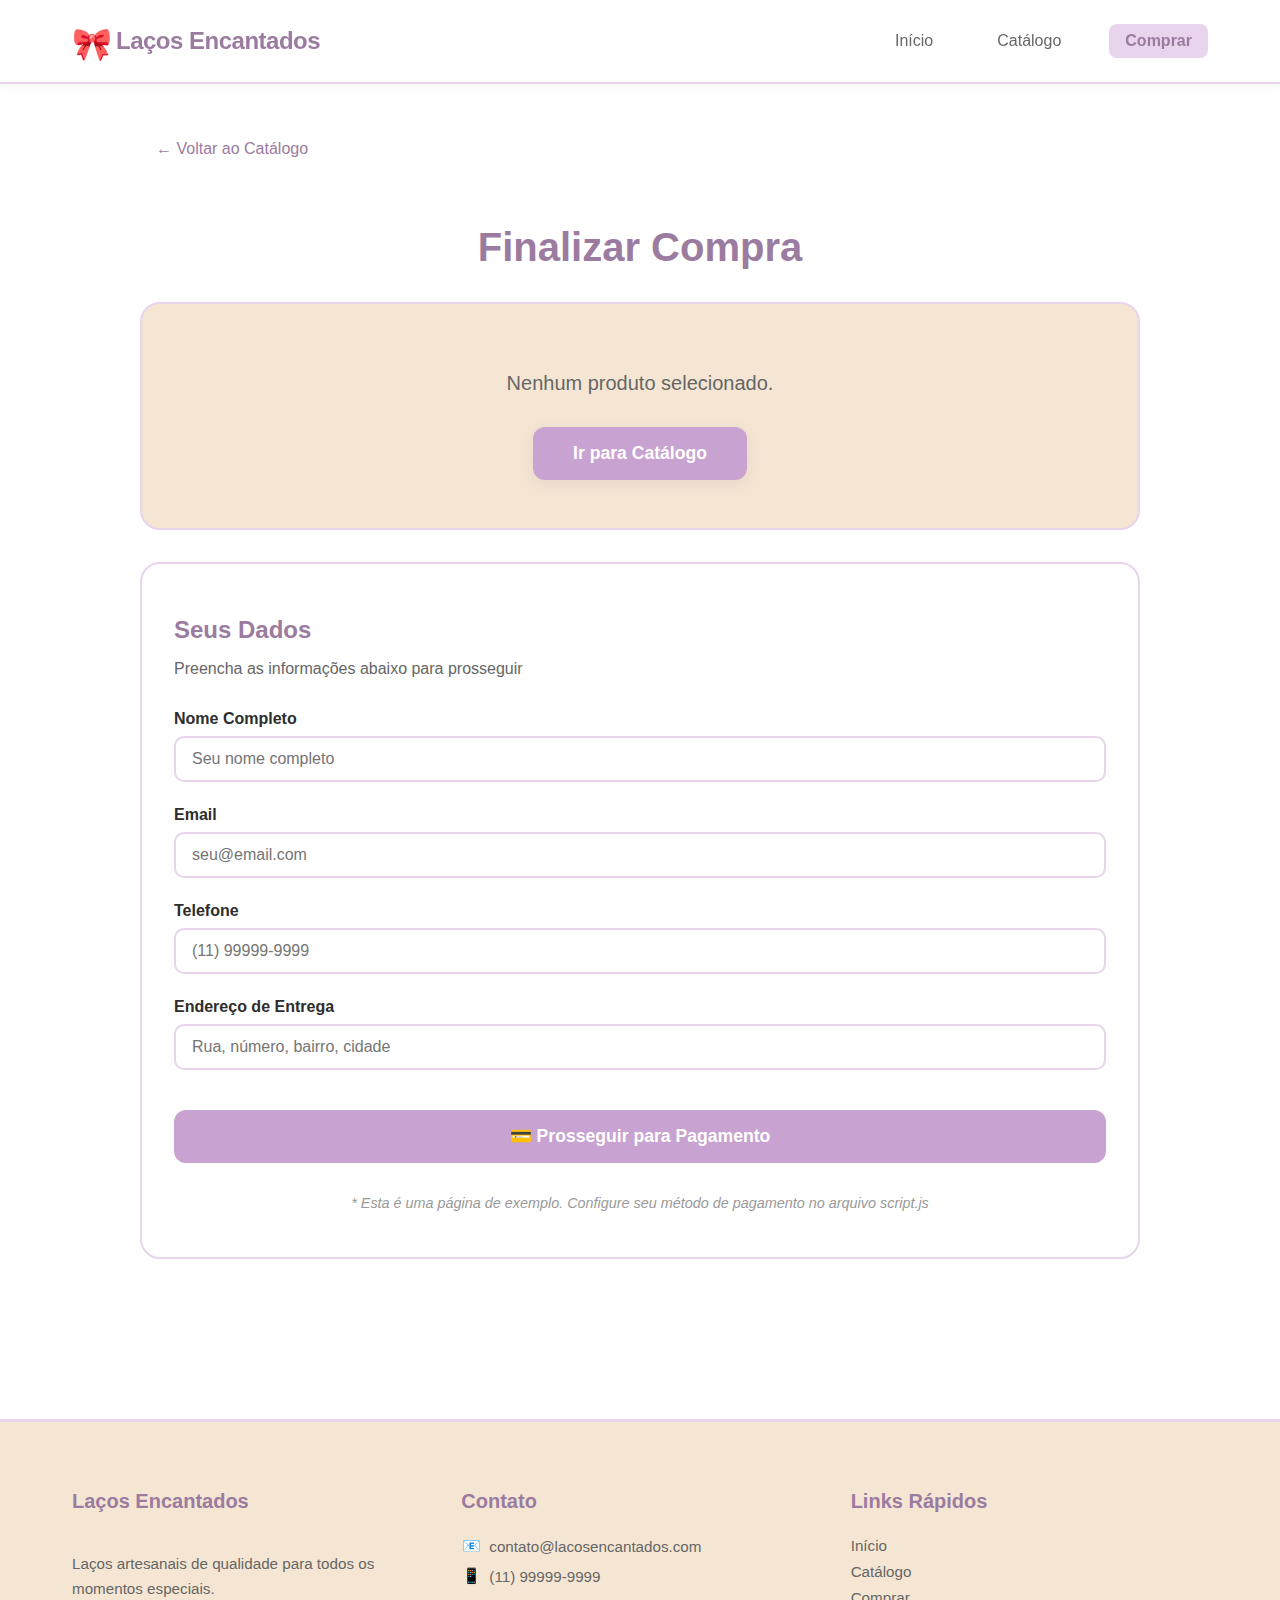
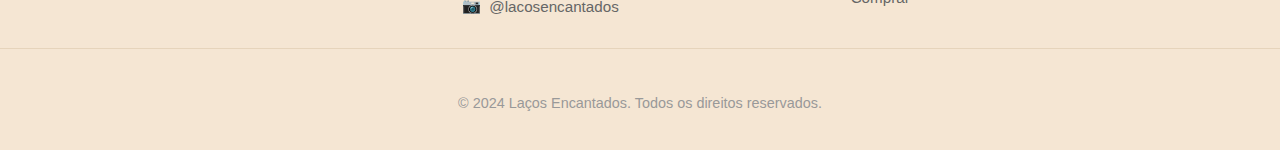
<file: purchase.html>
<!DOCTYPE html>
<html lang="pt-BR">
<head>
    <meta charset="UTF-8">
    <meta name="viewport" content="width=device-width, initial-scale=1.0">
    <title>Finalizar Compra - Laços Encantados</title>
    <link rel="stylesheet" href="styles.css">
</head>
<body>
    <!-- CABEÇALHO -->
    <header class="header-container">
        <div class="header-content">
            <!-- Logo -->
            <a href="index.html" class="logo-link">
                <span class="logo-icon">🎀</span>
                <span class="logo-text">Laços Encantados</span>
            </a>

            <!-- Menu de Navegação -->
            <nav class="nav-menu">
                <a href="index.html" class="nav-link">Início</a>
                <a href="catalog.html" class="nav-link">Catálogo</a>
                <a href="purchase.html" class="nav-link active">Comprar</a>
            </nav>
        </div>
    </header>

    <!-- SEÇÃO DE COMPRA -->
    <section class="purchase-section">
        <div class="purchase-container">
            <!-- Botão Voltar -->
            <a href="catalog.html" class="back-button">
                ← Voltar ao Catálogo
            </a>

            <h1 class="purchase-title">Finalizar Compra</h1>

            <div class="purchase-content">
                <!-- Card: Resumo do Produto -->
                <div class="product-summary-card" id="productSummary">
                    <!-- Será preenchido via JavaScript se houver produto -->
                    <div class="no-product-message">
                        <p>Nenhum produto selecionado.</p>
                        <a href="catalog.html" class="cta-button">Ir para Catálogo</a>
                    </div>
                </div>

                <!-- Card: Formulário -->
                <div class="form-card">
                    <div class="form-content">
                        <h2 class="form-title">Seus Dados</h2>
                        <p class="form-subtitle">Preencha as informações abaixo para prosseguir</p>

                        <form id="purchaseForm" class="purchase-form" onsubmit="handlePurchaseSubmit(event)">
                            <!-- Campo: Nome Completo -->
                            <div class="form-field">
                                <label for="name">Nome Completo</label>
                                <input 
                                    type="text" 
                                    id="name" 
                                    name="name" 
                                    placeholder="Seu nome completo"
                                    required
                                >
                            </div>

                            <!-- Campo: Email -->
                            <div class="form-field">
                                <label for="email">Email</label>
                                <input 
                                    type="email" 
                                    id="email" 
                                    name="email" 
                                    placeholder="seu@email.com"
                                    required
                                >
                            </div>

                            <!-- Campo: Telefone -->
                            <div class="form-field">
                                <label for="phone">Telefone</label>
                                <input 
                                    type="tel" 
                                    id="phone" 
                                    name="phone" 
                                    placeholder="(11) 99999-9999"
                                    required
                                >
                            </div>

                            <!-- Campo: Endereço -->
                            <div class="form-field">
                                <label for="address">Endereço de Entrega</label>
                                <input 
                                    type="text" 
                                    id="address" 
                                    name="address" 
                                    placeholder="Rua, número, bairro, cidade"
                                    required
                                >
                            </div>

                            <!-- ÁREA PARA SEU LINK DE PAGAMENTO -->
                            <!-- 
                                INSTRUÇÕES:
                                1. Edite a função handlePurchaseSubmit() no arquivo script.js
                                2. Adicione seu link de pagamento lá
                                3. Exemplo: window.location.href = 'SEU_LINK_AQUI';
                            -->
                            <button type="submit" class="submit-button">
                                💳 Prosseguir para Pagamento
                            </button>

                            <p class="form-note">
                                * Esta é uma página de exemplo. Configure seu método de pagamento no arquivo script.js
                            </p>
                        </form>
                    </div>
                </div>
            </div>
        </div>
    </section>

    <!-- RODAPÉ -->
    <footer class="footer-container">
        <div class="footer-content">
            <!-- Coluna 1: Sobre -->
            <div class="footer-column">
                <h3 class="footer-title">Laços Encantados</h3>
                <p class="footer-text">Laços artesanais de qualidade para todos os momentos especiais.</p>
            </div>

            <!-- Coluna 2: Contato -->
            <div class="footer-column">
                <h3 class="footer-title">Contato</h3>
                <div class="footer-contact">
                    <div class="contact-item">
                        <span>📧</span>
                        <span>contato@lacosencantados.com</span>
                    </div>
                    <div class="contact-item">
                        <span>📱</span>
                        <span>(11) 99999-9999</span>
                    </div>
                    <div class="contact-item">
                        <span>📷</span>
                        <span>@lacosencantados</span>
                    </div>
                </div>
            </div>

            <!-- Coluna 3: Links Rápidos -->
            <div class="footer-column">
                <h3 class="footer-title">Links Rápidos</h3>
                <ul class="footer-links">
                    <li><a href="index.html">Início</a></li>
                    <li><a href="catalog.html">Catálogo</a></li>
                    <li><a href="purchase.html">Comprar</a></li>
                </ul>
            </div>
        </div>

        <!-- Copyright -->
        <div class="footer-bottom">
            <p>&copy; 2024 Laços Encantados. Todos os direitos reservados.</p>
        </div>
    </footer>

    <!-- Scripts -->
    <script src="data.js"></script>
    <script src="script.js"></script>
    <script>
        // Inicializar página de compra
        initPurchasePage();
    </script>
</body>
</html>
</file>
<file: styles.css>
/**
 * ESTILOS GLOBAIS DO APLICATIVO
 * 
 * Cores principais:
 * - Branco: #ffffff (fundo principal)
 * - Lilás: #c8a2d0 (acentos e interações)
 * - Bege: #f5e6d3 (secundário, cards)
 * - Lilás escuro: #9b7ba0 (hover, textos)
 */

/* ============================================
   VARIÁVEIS DE COR
   ============================================ */
:root {
  --color-white: #ffffff;
  --color-lilac: #c8a2d0;
  --color-lilac-dark: #9b7ba0;
  --color-lilac-light: #e8d4ed;
  --color-beige: #f5e6d3;
  --color-beige-dark: #e6d4bb;
  --color-text-primary: #2d2d2d;
  --color-text-secondary: #666666;
  --color-text-light: #999999;
  
  --shadow-sm: 0 2px 8px rgba(155, 123, 160, 0.1);
  --shadow-md: 0 4px 16px rgba(155, 123, 160, 0.15);
  --shadow-lg: 0 8px 24px rgba(155, 123, 160, 0.2);
  
  --transition-smooth: all 0.3s ease;
}

/* ============================================
   RESET E BASE
   ============================================ */
* {
  box-sizing: border-box;
}

.App {
  min-height: 100vh;
  background-color: var(--color-white);
}

/* ============================================
   HEADER (CABEÇALHO)
   ============================================ */
.header-container {
  background-color: var(--color-white);
  border-bottom: 2px solid var(--color-lilac-light);
  padding: 1.5rem 0;
  position: sticky;
  top: 0;
  z-index: 100;
  box-shadow: var(--shadow-sm);
}

.header-content {
  max-width: 1200px;
  margin: 0 auto;
  padding: 0 2rem;
  display: flex;
  justify-content: space-between;
  align-items: center;
}

.logo-link {
  display: flex;
  align-items: center;
  gap: 0.75rem;
  text-decoration: none;
  transition: var(--transition-smooth);
}

.logo-link:hover {
  transform: scale(1.05);
}

.logo-icon {
  color: var(--color-lilac);
  width: 32px;
  height: 32px;
}

.logo-text {
  font-size: 1.5rem;
  font-weight: 700;
  color: var(--color-lilac-dark);
  letter-spacing: -0.5px;
}

.nav-menu {
  display: flex;
  gap: 2rem;
  align-items: center;
}

.nav-link {
  text-decoration: none;
  color: var(--color-text-secondary);
  font-weight: 500;
  font-size: 1rem;
  padding: 0.5rem 1rem;
  border-radius: 8px;
  transition: var(--transition-smooth);
  position: relative;
}

.nav-link:hover {
  color: var(--color-lilac-dark);
  background-color: var(--color-lilac-light);
}

.nav-link.active {
  color: var(--color-lilac-dark);
  background-color: var(--color-lilac-light);
  font-weight: 600;
}

/* ============================================
   FOOTER (RODAPÉ)
   ============================================ */
.footer-container {
  background-color: var(--color-beige);
  padding: 3rem 0 1.5rem;
  margin-top: 5rem;
  border-top: 3px solid var(--color-lilac-light);
}

.footer-content {
  max-width: 1200px;
  margin: 0 auto;
  padding: 0 2rem;
  display: grid;
  grid-template-columns: repeat(auto-fit, minmax(250px, 1fr));
  gap: 2rem;
  margin-bottom: 2rem;
}

.footer-column {
  display: flex;
  flex-direction: column;
  gap: 1rem;
}

.footer-title {
  font-size: 1.25rem;
  font-weight: 700;
  color: var(--color-lilac-dark);
  margin-bottom: 0.5rem;
}

.footer-text {
  color: var(--color-text-secondary);
  line-height: 1.6;
  font-size: 0.95rem;
}

.footer-contact {
  display: flex;
  flex-direction: column;
  gap: 0.75rem;
}

.contact-item {
  display: flex;
  align-items: center;
  gap: 0.5rem;
  color: var(--color-text-secondary);
  font-size: 0.95rem;
}

.contact-item svg {
  color: var(--color-lilac);
}

.footer-links {
  list-style: none;
  padding: 0;
  margin: 0;
  display: flex;
  flex-direction: column;
  gap: 0.5rem;
}

.footer-links a {
  color: var(--color-text-secondary);
  text-decoration: none;
  transition: var(--transition-smooth);
  font-size: 0.95rem;
}

.footer-links a:hover {
  color: var(--color-lilac-dark);
  padding-left: 0.5rem;
}

.footer-bottom {
  text-align: center;
  padding-top: 2rem;
  border-top: 1px solid var(--color-beige-dark);
  color: var(--color-text-light);
  font-size: 0.9rem;
}

/* ============================================
   LAYOUT GERAL DE PÁGINAS
   ============================================ */
.page-container {
  min-height: 100vh;
  display: flex;
  flex-direction: column;
}

/* ============================================
   HOME: SEÇÃO HERO
   ============================================ */
.hero-section {
  background: linear-gradient(135deg, var(--color-white) 0%, var(--color-lilac-light) 100%);
  padding: 5rem 2rem;
  text-align: center;
}

.hero-content {
  max-width: 1200px;
  margin: 0 auto;
}

.hero-title {
  font-size: 3.5rem;
  font-weight: 800;
  color: var(--color-lilac-dark);
  margin-bottom: 1rem;
  letter-spacing: -1px;
}

.hero-subtitle {
  font-size: 1.5rem;
  color: var(--color-text-secondary);
  margin-bottom: 3rem;
  font-weight: 300;
}

.carousel-wrapper {
  max-width: 900px;
  margin: 0 auto;
  position: relative;
}

.carousel-container {
  border-radius: 24px;
  overflow: hidden;
  box-shadow: var(--shadow-lg);
}

.carousel-slide {
  position: relative;
  width: 100%;
  height: 500px;
}

.carousel-image {
  width: 100%;
  height: 100%;
  object-fit: cover;
}

.carousel-overlay {
  position: absolute;
  bottom: 0;
  left: 0;
  right: 0;
  background: linear-gradient(to top, rgba(0,0,0,0.7), transparent);
  padding: 2rem;
  display: flex;
  justify-content: center;
  align-items: flex-end;
}

.carousel-badge {
  background-color: var(--color-lilac);
  color: white;
  padding: 0.75rem 1.5rem;
  border-radius: 50px;
  font-weight: 600;
  display: flex;
  align-items: center;
  gap: 0.5rem;
  box-shadow: var(--shadow-md);
}

.carousel-nav {
  background-color: var(--color-white);
  color: var(--color-lilac-dark);
  border: 2px solid var(--color-lilac-light);
  transition: var(--transition-smooth);
}

.carousel-nav:hover {
  background-color: var(--color-lilac);
  color: white;
  border-color: var(--color-lilac);
}

/* ============================================
   HOME: SEÇÃO SOBRE
   ============================================ */
.about-section {
  padding: 5rem 2rem;
  background-color: var(--color-beige);
}

.about-content {
  max-width: 800px;
  margin: 0 auto;
  text-align: center;
}

.about-icon {
  margin-bottom: 2rem;
  display: flex;
  justify-content: center;
}

.icon-heart {
  color: var(--color-lilac);
  animation: heartbeat 2s ease-in-out infinite;
}

@keyframes heartbeat {
  0%, 100% { transform: scale(1); }
  50% { transform: scale(1.1); }
}

.about-title {
  font-size: 2.5rem;
  font-weight: 700;
  color: var(--color-lilac-dark);
  margin-bottom: 1.5rem;
}

.about-text {
  font-size: 1.15rem;
  line-height: 1.8;
  color: var(--color-text-secondary);
}

/* ============================================
   HOME: SEÇÃO CALL-TO-ACTION
   ============================================ */
.cta-section {
  padding: 5rem 2rem;
  background-color: var(--color-white);
}

.cta-content {
  max-width: 700px;
  margin: 0 auto;
  text-align: center;
  background-color: var(--color-lilac-light);
  padding: 4rem 3rem;
  border-radius: 24px;
  box-shadow: var(--shadow-lg);
}

.cta-title {
  font-size: 2.5rem;
  font-weight: 700;
  color: var(--color-lilac-dark);
  margin-bottom: 1rem;
}

.cta-text {
  font-size: 1.25rem;
  color: var(--color-text-secondary);
  margin-bottom: 2rem;
}

.cta-button {
  background-color: var(--color-lilac);
  color: white;
  padding: 1rem 2.5rem;
  font-size: 1.1rem;
  font-weight: 600;
  border: none;
  border-radius: 12px;
  cursor: pointer;
  transition: var(--transition-smooth);
  display: inline-flex;
  align-items: center;
  gap: 0.75rem;
  box-shadow: var(--shadow-md);
}

.cta-button:hover {
  background-color: var(--color-lilac-dark);
  transform: translateY(-2px);
  box-shadow: var(--shadow-lg);
}

.button-icon {
  transition: transform 0.3s ease;
}

.cta-button:hover .button-icon {
  transform: translateX(4px);
}

/* ============================================
   CATALOG: HEADER
   ============================================ */
.catalog-header {
  padding: 4rem 2rem 2rem;
  text-align: center;
  background: linear-gradient(to bottom, var(--color-lilac-light), var(--color-white));
}

.catalog-title {
  font-size: 3rem;
  font-weight: 800;
  color: var(--color-lilac-dark);
  margin-bottom: 0.5rem;
}

.catalog-subtitle {
  font-size: 1.25rem;
  color: var(--color-text-secondary);
}

/* ============================================
   CATALOG: TIPOS DE LAÇOS
   ============================================ */
.types-section {
  padding: 3rem 2rem;
  max-width: 1200px;
  margin: 0 auto;
}

.types-title {
  font-size: 2rem;
  font-weight: 700;
  color: var(--color-lilac-dark);
  text-align: center;
  margin-bottom: 2rem;
}

.types-grid {
  display: grid;
  grid-template-columns: repeat(auto-fit, minmax(300px, 1fr));
  gap: 2rem;
}

.type-card {
  background-color: var(--color-beige);
  border: 2px solid var(--color-lilac-light);
  border-radius: 20px;
  transition: var(--transition-smooth);
  overflow: hidden;
}

.type-card:hover {
  transform: translateY(-4px);
  box-shadow: var(--shadow-lg);
  border-color: var(--color-lilac);
}

.type-card-content {
  padding: 2.5rem !important;
  text-align: center;
}

.type-icon {
  display: flex;
  justify-content: center;
  margin-bottom: 1.5rem;
  color: var(--color-lilac);
}

.type-name {
  font-size: 1.75rem;
  font-weight: 700;
  color: var(--color-lilac-dark);
  margin-bottom: 1rem;
}

.type-description {
  font-size: 1rem;
  line-height: 1.7;
  color: var(--color-text-secondary);
}

/* ============================================
   CATALOG: GRID DE PRODUTOS
   ============================================ */
.products-section {
  padding: 3rem 2rem 5rem;
  max-width: 1400px;
  margin: 0 auto;
}

.products-grid {
  display: grid;
  grid-template-columns: repeat(auto-fill, minmax(280px, 1fr));
  gap: 2rem;
}

.product-card {
  background-color: var(--color-white);
  border: 2px solid var(--color-lilac-light);
  border-radius: 20px;
  overflow: hidden;
  transition: var(--transition-smooth);
  display: flex;
  flex-direction: column;
}

.product-card:hover {
  transform: translateY(-6px);
  box-shadow: var(--shadow-lg);
  border-color: var(--color-lilac);
}

.product-image-wrapper {
  position: relative;
  width: 100%;
  height: 240px;
  overflow: hidden;
  background-color: var(--color-beige);
}

.product-image {
  width: 100%;
  height: 100%;
  object-fit: cover;
  transition: transform 0.3s ease;
}

.product-card:hover .product-image {
  transform: scale(1.08);
}

.out-of-stock-overlay {
  position: absolute;
  top: 0;
  left: 0;
  right: 0;
  bottom: 0;
  background-color: rgba(0, 0, 0, 0.6);
  display: flex;
  align-items: center;
  justify-content: center;
  color: white;
  font-weight: 600;
  font-size: 1.1rem;
}

.product-content {
  padding: 1.5rem !important;
  display: flex;
  flex-direction: column;
  gap: 1rem;
  flex: 1;
}

.product-header {
  display: flex;
  flex-direction: column;
  gap: 0.75rem;
}

.product-name {
  font-size: 1.25rem;
  font-weight: 700;
  color: var(--color-text-primary);
  line-height: 1.3;
}

.product-type-badge {
  background-color: var(--color-lilac-light);
  color: var(--color-lilac-dark);
  font-weight: 600;
  padding: 0.35rem 0.85rem;
  border-radius: 50px;
  font-size: 0.85rem;
  align-self: flex-start;
  border: 1px solid var(--color-lilac);
}

.product-description {
  font-size: 0.95rem;
  color: var(--color-text-secondary);
  line-height: 1.5;
}

.product-details {
  display: flex;
  gap: 0.5rem;
  font-size: 0.9rem;
  padding: 0.75rem;
  background-color: var(--color-beige);
  border-radius: 8px;
}

.detail-label {
  font-weight: 600;
  color: var(--color-lilac-dark);
}

.detail-value {
  color: var(--color-text-secondary);
}

.product-footer {
  display: flex;
  justify-content: space-between;
  align-items: center;
  margin-top: auto;
  padding-top: 1rem;
  border-top: 1px solid var(--color-lilac-light);
}

.product-price {
  font-size: 1.5rem;
  font-weight: 800;
  color: var(--color-lilac-dark);
}

.buy-button {
  background-color: var(--color-lilac);
  color: white;
  padding: 0.65rem 1.5rem;
  border: none;
  border-radius: 10px;
  font-weight: 600;
  cursor: pointer;
  transition: var(--transition-smooth);
  display: flex;
  align-items: center;
  gap: 0.5rem;
}

.buy-button:hover:not(:disabled) {
  background-color: var(--color-lilac-dark);
  transform: scale(1.05);
}

.buy-button:disabled {
  background-color: var(--color-text-light);
  cursor: not-allowed;
  opacity: 0.5;
}

/* ============================================
   PURCHASE: PÁGINA DE COMPRA
   ============================================ */
.purchase-section {
  padding: 3rem 2rem 5rem;
  background-color: var(--color-white);
  min-height: calc(100vh - 200px);
}

.purchase-container {
  max-width: 1000px;
  margin: 0 auto;
}

.back-button {
  margin-bottom: 2rem;
  color: var(--color-lilac-dark);
  display: inline-flex;
  align-items: center;
  gap: 0.5rem;
  transition: var(--transition-smooth);
}

.back-button:hover {
  background-color: var(--color-lilac-light);
}

.purchase-title {
  font-size: 2.5rem;
  font-weight: 800;
  color: var(--color-lilac-dark);
  margin-bottom: 2rem;
  text-align: center;
}

.purchase-content {
  display: grid;
  grid-template-columns: 1fr;
  gap: 2rem;
}

.product-summary-card {
  background-color: var(--color-beige);
  border: 2px solid var(--color-lilac-light);
  border-radius: 20px;
}

.product-summary-content {
  padding: 2rem !important;
}

.summary-title {
  font-size: 1.5rem;
  font-weight: 700;
  color: var(--color-lilac-dark);
  margin-bottom: 1.5rem;
}

.summary-details {
  display: flex;
  gap: 1.5rem;
  align-items: center;
}

.summary-image {
  width: 120px;
  height: 120px;
  object-fit: cover;
  border-radius: 12px;
  border: 2px solid var(--color-lilac-light);
}

.summary-info {
  flex: 1;
  display: flex;
  flex-direction: column;
  gap: 0.5rem;
}

.summary-product-name {
  font-size: 1.25rem;
  font-weight: 700;
  color: var(--color-text-primary);
}

.summary-detail {
  font-size: 0.95rem;
  color: var(--color-text-secondary);
}

.summary-price {
  font-size: 1.75rem;
  font-weight: 800;
  color: var(--color-lilac-dark);
  margin-top: 0.5rem;
}

.form-card {
  background-color: var(--color-white);
  border: 2px solid var(--color-lilac-light);
  border-radius: 20px;
}

.form-content {
  padding: 2rem !important;
}

.form-title {
  font-size: 1.5rem;
  font-weight: 700;
  color: var(--color-lilac-dark);
  margin-bottom: 0.5rem;
}

.form-subtitle {
  font-size: 1rem;
  color: var(--color-text-secondary);
  margin-bottom: 2rem;
}

.purchase-form {
  display: flex;
  flex-direction: column;
  gap: 1.5rem;
}

.form-field {
  display: flex;
  flex-direction: column;
  gap: 0.5rem;
}

.form-field label {
  font-weight: 600;
  color: var(--color-text-primary);
}

.form-field input {
  padding: 0.75rem 1rem;
  border: 2px solid var(--color-lilac-light);
  border-radius: 10px;
  font-size: 1rem;
  transition: var(--transition-smooth);
}

.form-field input:focus {
  outline: none;
  border-color: var(--color-lilac);
  box-shadow: 0 0 0 3px rgba(200, 162, 208, 0.1);
}

.submit-button {
  background-color: var(--color-lilac);
  color: white;
  padding: 1rem 2rem;
  font-size: 1.1rem;
  font-weight: 600;
  border: none;
  border-radius: 12px;
  cursor: pointer;
  transition: var(--transition-smooth);
  display: flex;
  align-items: center;
  justify-content: center;
  gap: 0.75rem;
  margin-top: 1rem;
}

.submit-button:hover {
  background-color: var(--color-lilac-dark);
  transform: translateY(-2px);
  box-shadow: var(--shadow-lg);
}

.form-note {
  text-align: center;
  font-size: 0.9rem;
  color: var(--color-text-light);
  font-style: italic;
  margin-top: 0.5rem;
}

/* ============================================
   RESPONSIVE: TABLETS
   ============================================ */
@media (max-width: 768px) {
  .hero-title {
    font-size: 2.5rem;
  }
  
  .hero-subtitle {
    font-size: 1.25rem;
  }
  
  .carousel-slide {
    height: 350px;
  }
  
  .nav-menu {
    gap: 1rem;
  }
  
  .nav-link {
    padding: 0.4rem 0.8rem;
    font-size: 0.9rem;
  }
  
  .products-grid {
    grid-template-columns: repeat(auto-fill, minmax(240px, 1fr));
  }
  
  .summary-details {
    flex-direction: column;
    text-align: center;
  }
}

/* ============================================
   RESPONSIVE: MOBILE
   ============================================ */
@media (max-width: 480px) {
  .header-content {
    padding: 0 1rem;
    flex-wrap: wrap;
    gap: 1rem;
  }
  
  .logo-text {
    font-size: 1.25rem;
  }
  
  .nav-menu {
    width: 100%;
    justify-content: center;
  }
  
  .hero-section {
    padding: 3rem 1rem;
  }
  
  .hero-title {
    font-size: 2rem;
  }
  
  .hero-subtitle {
    font-size: 1rem;
  }
  
  .carousel-slide {
    height: 250px;
  }
  
  .about-section,
  .cta-section,
  .types-section,
  .products-section {
    padding: 2rem 1rem;
  }
  
  .cta-content {
    padding: 2.5rem 1.5rem;
  }
  
  .types-grid {
    grid-template-columns: 1fr;
  }
  
  .products-grid {
    grid-template-columns: 1fr;
  }
  
  .footer-content {
    grid-template-columns: 1fr;
    text-align: center;
  }
  
  .contact-item {
    justify-content: center;
  }
}


/* ============================================
   ESTILOS ADICIONAIS PARA HTML PURO
   ============================================ */

/* Reset adicional */
body {
  margin: 0;
  padding: 0;
  font-family: -apple-system, BlinkMacSystemFont, 'Segoe UI', 'Roboto', 'Oxygen',
    'Ubuntu', 'Cantarell', 'Fira Sans', 'Droid Sans', 'Helvetica Neue',
    sans-serif;
  -webkit-font-smoothing: antialiased;
  -moz-osx-font-smoothing: grayscale;
}

/* Logo icon (emoji) */
.logo-icon {
  font-size: 2rem;
}

/* Botões do carrossel */
.carousel-btn {
  position: absolute;
  top: 50%;
  transform: translateY(-50%);
  background-color: var(--color-white);
  color: var(--color-lilac-dark);
  border: 2px solid var(--color-lilac-light);
  width: 50px;
  height: 50px;
  border-radius: 50%;
  font-size: 1.5rem;
  cursor: pointer;
  transition: var(--transition-smooth);
  z-index: 10;
  display: flex;
  align-items: center;
  justify-content: center;
}

.carousel-btn:hover {
  background-color: var(--color-lilac);
  color: white;
  border-color: var(--color-lilac);
}

.carousel-prev {
  left: 20px;
}

.carousel-next {
  right: 20px;
}

/* Indicadores do carrossel */
.carousel-indicators {
  display: flex;
  justify-content: center;
  gap: 0.75rem;
  margin-top: 1.5rem;
}

.indicator {
  width: 12px;
  height: 12px;
  border-radius: 50%;
  background-color: var(--color-lilac-light);
  border: 2px solid var(--color-lilac);
  cursor: pointer;
  transition: var(--transition-smooth);
  padding: 0;
}

.indicator:hover {
  background-color: var(--color-lilac);
  transform: scale(1.2);
}

.indicator.active {
  background-color: var(--color-lilac);
  transform: scale(1.3);
}

/* Mensagem de "nenhum produto" */
.no-product-message {
  text-align: center;
  padding: 3rem;
}

.no-product-message p {
  font-size: 1.25rem;
  color: var(--color-text-secondary);
  margin-bottom: 2rem;
}

/* Ajustes para formulários */
input, button {
  font-family: inherit;
}

input:focus {
  outline: none;
  border-color: var(--color-lilac) !important;
}

/* Back button */
.back-button {
  display: inline-flex;
  align-items: center;
  gap: 0.5rem;
  padding: 0.5rem 1rem;
  background-color: transparent;
  color: var(--color-lilac-dark);
  text-decoration: none;
  border-radius: 8px;
  transition: var(--transition-smooth);
  margin-bottom: 2rem;
  font-weight: 500;
}

.back-button:hover {
  background-color: var(--color-lilac-light);
}

/* Emojis nos ícones do footer */
.contact-item span:first-child {
  display: inline-block;
  width: 20px;
  text-align: center;
}

/* Botão CTA */
.cta-button {
  display: inline-flex;
  align-items: center;
  justify-content: center;
  gap: 0.75rem;
  background-color: var(--color-lilac);
  color: white;
  padding: 1rem 2.5rem;
  font-size: 1.1rem;
  font-weight: 600;
  border: none;
  border-radius: 12px;
  cursor: pointer;
  transition: var(--transition-smooth);
  box-shadow: var(--shadow-md);
  text-decoration: none;
}

.cta-button:hover {
  background-color: var(--color-lilac-dark);
  transform: translateY(-2px);
  box-shadow: var(--shadow-lg);
}

.carousel-container {
  position: relative;
}
</file>
